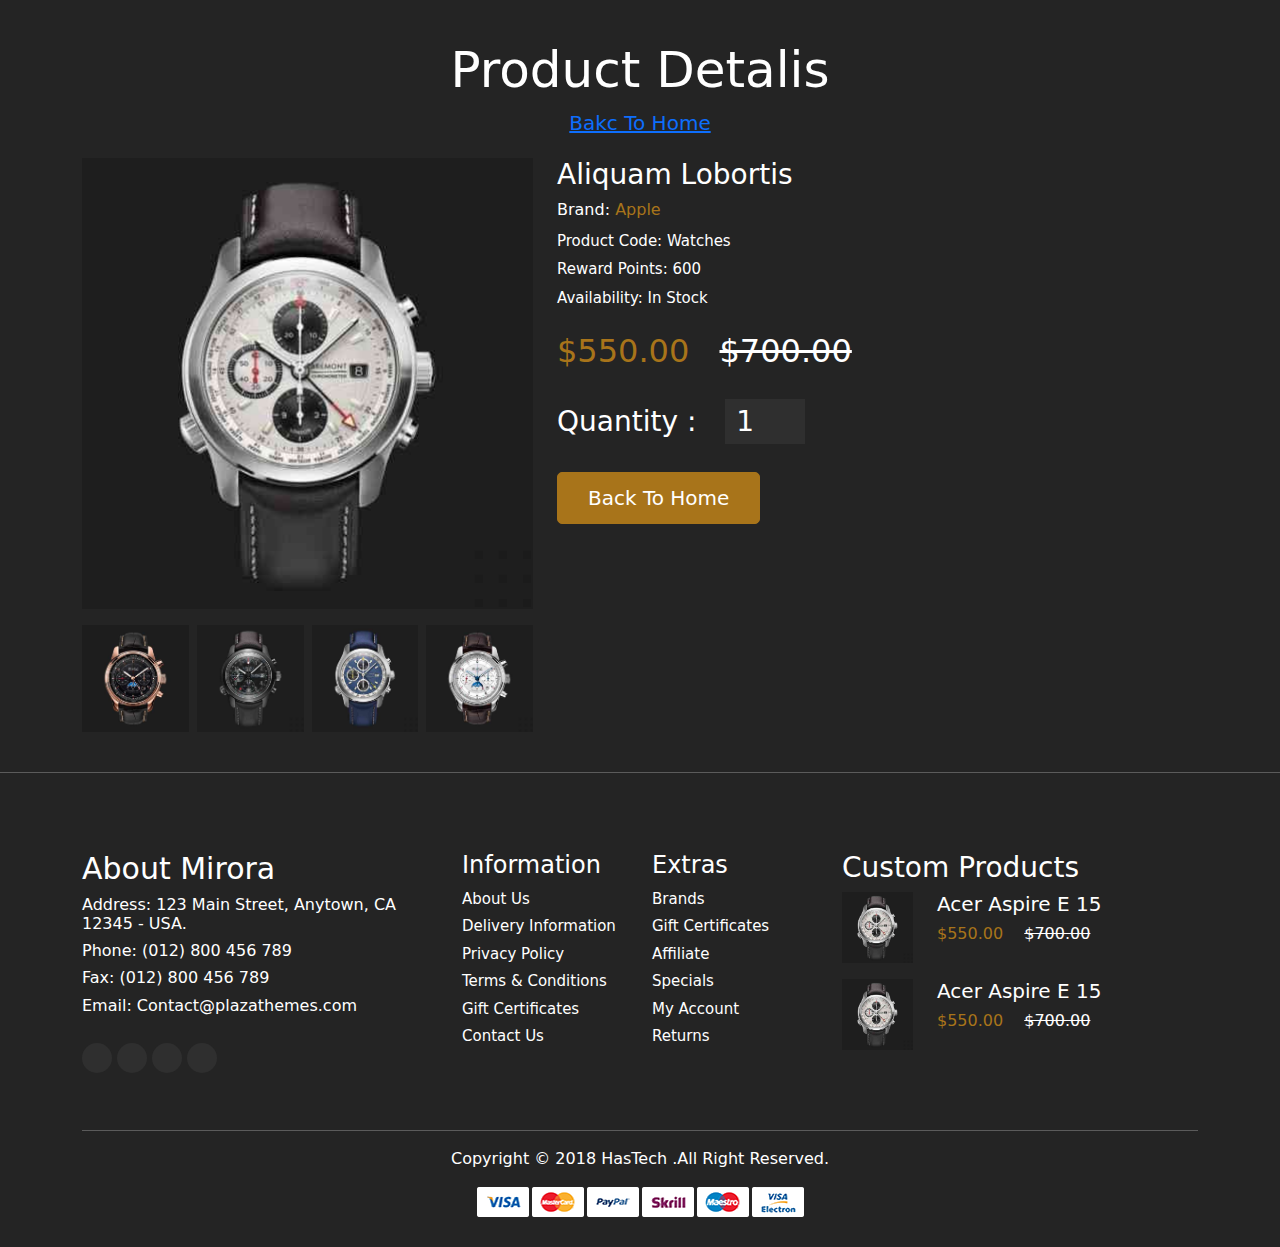
<file: detalce.html>
<!DOCTYPE html>
<html lang="en">
<head>
    <meta charset="UTF-8">
    <meta http-equiv="X-UA-Compatible" content="IE=edge">
    <meta name="viewport" content="width=device-width, initial-scale=1.0">
    <title>Detalce page</title>
     <!-- Font Awesome -->
     <link rel="stylesheet" href="https://pro.fontawesome.com/releases/v5.10.0/css/all.css"
     integrity="sha384-AYmEC3Yw5cVb3ZcuHtOA93w35dYTsvhLPVnYs9eStHfGJvOvKxVfELGroGkvsg+p" crossorigin="anonymous" />
    <!-- Bootstrap Css -->
    <link rel="stylesheet" href="./css/bootstrap.min.css">

  
    <!-- custom Css -->
    <link rel="stylesheet" href="./css/detalce.css">
    <link rel="stylesheet" href="./css/style.css">
</head>
<body>
   <section id="prodect_detalce">
       <div class="container">
        <div class="prodect_detalce_title">
            <h1>Product Detalis</h1>
            <a href="./index.html">Bakc To Home</a>
        </div>
        <div class="prodect_detalce_main_area">
            <div class="row">
                <div class="col-md-5 col-sm-12 col-12">
                    <div class="prodect_detalce_img">
                        <img src="./images/1.jpg" id="currentImage" alt="detalce-image" class="img-fluid">
                    </div>


                   
                       <div class="row gx-2 mt-3 images">
                           <div class="col-md-3 col-sm-3 col-3">
                               <img src="./images/2.jpg" alt="" class="img-fluid">
                           </div>
                           <div class="col-md-3 col-sm-3 col-3">
                            <img src="./images/3.jpg" alt="" class="img-fluid">
                        </div>
                        <div class="col-md-3 col-sm-3 col-3">
                            <img src="./images/4.jpg" alt="" class="img-fluid">
                        </div>
                        <div class="col-md-3 col-sm-3 col-3">
                            <img src="./images/5.jpg" alt="" class="img-fluid">
                        </div>
                       </div>
                        



                    </div> <!--prodect_detalce_img End-->
                <div class="col-md-7">
                    <div class="prodect_detalce_info">
                        <h3>Aliquam Lobortis</h3>
                        <div class="prodect_detalce_revews">
                                    <i class="fa fa-star theme-star ra"></i>
                                    <i class="fa fa-star theme-star ra"></i>
                                    <i class="fa fa-star theme-star ra"></i>
                                    <i class="fa fa-star theme-star ra"></i>
                                    <i class="fa fa-star theme-star ra_non"></i>
                        </div>
                        <h6>Brand: <span>Apple</span></h6>
                        <small>Product Code: Watches</small>
                        <small>Reward Points: 600</small>
                        <small>Availability: In Stock</small>
                        <h2>$550.00 <span class="old_price"> $700.00</span></h2>
                        <div class="prodect_quantaty">
                            <h3>Quantity : <input type="number" value="1"> </h3>
                        </div> <!--prodect quantary End-->
                      
                        <button id="btn">Back To Home</button>
                    </div> <!--prodect dealce info End-->
                </div> <!--col End-->
               
                </div> <!--col End-->
                </div>
            </div> <!--row End-->
        </div> <!--prodect_detalce_main_area End-->
        <br>
        <hr>
       </div> <!--container End-->


       
       <footer>
        <div class="footer_section mt-5">
            <div class="container">
                
                <div class="footer_text">
                    <div class="row">
                        <div class="col-md-4">
                            <div class="footer_text_content">
                                <h4>About Mirora</h4>
                                <h6>Address: 123 Main Street, Anytown,
                                    CA 12345 - USA.</h6>
                                <h6>Phone: (012) 800 456 789</h6>
                                <h6>Fax: (012) 800 456 789</h6>
                                <h6>Email: Contact@plazathemes.com</h6>
                                <div class="footer_social_icon">
                                    <a href="#"><i class="fab fa-twitter"></i></a>
                                    <a href="#"><i class="fab fa-google-plus-g"></i></a>
                                    <a href="#"><i class="fab fa-facebook-f"></i></a>
                                    <a href="#"><i class="fab fa-youtube"></i></a>
                                </div>
                            </div>
                        </div>
                        <!--col End-->
                        <div class="col-md-2">
                            <div class="footer_information">
                                <h4>Information</h4>
                                <small><a href="">About Us</a></small>
                                <small><a href="">Delivery Information</a></small>
                                <small><a href="">Privacy Policy</a></small>
                                <small><a href="">Terms & Conditions</a></small>
                                <small><a href="">Gift Certificates</a></small>
                                <small><a href="">Contact Us</a></small>
                            </div>
                        </div>
                        <!--col End-->
                        <div class="col-md-2">
                            <div class="footer_extres">
                                <h4>Extras</h4>
                                <small><a href="">Brands</a></small>
                                <small><a href="">Gift Certificates</a></small>
                                <small><a href="">Affiliate</a></small>
                                <small><a href="">Specials</a></small>
                                <small><a href="">My Account</a></small>
                                <small><a href="">Returns</a></small>
                            </div>
                        </div>
                        <!--col End-->
                        <div class="col-md-4">
                            <div class="custom_prodect">
                                <h3>Custom Products</h3>
                                <div class="row gy-3">
                                    <div class="col-12 col-sm-6 col-md-3">
                                        <img src="./images/1.jpg" class="img-fluid"
                                            alt="">

                                    </div>
                                    <div class="col-12 col-sm-6 col-md-7">
                                        <div class="text">
                                            <h5>Acer Aspire E 15</h5>
                                            <h6>$550.00 <span class="ms-3">$700.00</span></h6>
                                        </div>
                                    </div>

                                    <div class="col-12 col-sm-6 col-md-3">
                                        <img src="./images/1.jpg" class="img-fluid"
                                            alt="">

                                    </div>
                                    <div class="cll-12 col-sm-6 col-md-7">
                                        <div class="text">
                                            <h5>Acer Aspire E 15</h5>
                                            <h6>$550.00 <span class="ms-3">$700.00</span></h6>
                                        </div>
                                    </div>
                                </div>
                                <!--row End-->



                            </div>
                            <!---custom_prodect_text_img End-->

                        </div>

                    </div>
                    <!--col End-->
                </div>
                <!---row-->
            </div>
            <!--footer text-->

        </div>
        <!--container End-->
        <div class="container text-center">

            <div class="footer_end_prament">
                <hr>
                <p>Copyright © 2018 HasTech .All Right Reserved.</p>
                <img src="./images/payment.png" alt="" class="img-fluid">
            </div>
        </div>
        </div>
        <!---footer-->
    </footer>
   </section>

   
 <!-- image Glarry  -->
 <script src="./js/imgGlarry.js"></script>
</body>
</html>
</file>
<file: css/detalce.css>
*{
    margin: 0;
    padding: 0;
    box-sizing: border-box;
}

:root {
    --main_bg:#242424;
    --primary_color:#a8741a;
    --white:white;
    --secondary_color:#2f2f2f;
    --gray:gray;
}
body{
    background: var(--main_bg);
    color: var(--white);
}
.prodect_detalce_title h1 {
    font-size: 50px;
    font-weight: 400;
    text-align: center;
    padding: 40px 0px;
    padding-bottom: 0px;
}
.prodect_detalce_info h3 {
    font-weight: 400;
}
.prodect_detalce_revews .ra {
    color: var(--primary_color);
    font-size: 12px;
    padding: 10px 0px;
}
.prodect_detalce_revews .ra_non {
    font-size: 12px;
}
.prodect_detalce_info span {
    color: var(--primary_color);
}
.prodect_detalce_info small {
    display: block;
    font-size: 15px;
    font-weight: 500;
    padding: 3px 0px;
}
.prodect_detalce_info h2 {
    color: var(--primary_color);
    padding: 20px 0px;
}
.prodect_detalce_info .old_price {
    text-decoration: line-through;
    margin-left: 20px;
    color: var(--white);
}
.prodect_detalce_info button {
    background: var(--primary_color);
    padding: 10px 30px;
    color: var(--white);
    border: 1px solid var(--primary_color);
    font-size: 20px;
    border-radius: 5px;
}
.prodect_quantaty input {
    width: 80px;
    background: var(--secondary_color);
    padding: 5px 10px;
    border: 1px solid var(--secondary_color);
    margin-left: 20px;
    color: var(--white);
    margin-bottom: 20px;
    
}
.prodect_detalce_title a {
    display: block;
    text-align: center;
    padding-bottom: 20px;
    font-size: 20px;
}
.prodect_detalce_img img {
    width: 100%;
 
}






@media(max-width:280px){
    .prodect_detalce_title h1 {
        font-size: 20px;
        font-weight: 400;
        text-align: center;
        padding: 40px 0px;
        padding-bottom: 0px;
    }
    .prodect_detalce_title a {
        display: block;
        text-align: center;
        padding-bottom: 20px;
        font-size: 12px;
    }

}
</file>
<file: css/style.css>
*{
    margin: 0;
    padding: 0;
    box-sizing: border-box;
   
    
}

:root {
    --main_bg:#242424;
    --primary_color:#a8741a;
    --white:white;
    --secondary_color:#2f2f2f;
    --gray:gray;
}
body{
    background: var(--main_bg);
    color: var(--white);
}

/*===================================
             Top header section
 ====================================*/

#top_menu {
    padding: 10px 0px;
    border-bottom: 2px solid var(--secondary_color);
}
 .sociele_icon a {
    
     display: inline-block;
     width: 30px;
     height: 30px;
     border-radius: 50%;
     background: var(--secondary_color);
     line-height: 30px;
     text-align: center;
 }
 .sociele_icon a i {
     color: var(--gray);
     transition: .5s;
 }
 .sociele_icon a:hover i {
    color: var(--white);
    transform: rotate(360deg);
}
 .top_menu_text p {
     font-size: 12px;
     font-weight: 500;
 }
 .top_menu_text span {
    color: var(--primary_color);
 }
 .my_accound h6 {
     font-size: 12px;
     border-right: 2px solid var(--secondary_color);
     padding: 5px 15px;
     cursor: pointer;
 }
 .my_accound {
     position: relative;
     top: 150%;
 }  
 .languese h6 {
    font-size: 12px;
    border-left: 2px solid var(--secondary_color);
    border-right: 2px solid var(--secondary_color);
    padding: 5px 15px;
    cursor: pointer;
}
.languese {
    position: relative;
}
ul.dropdown_languge {
    position: absolute;
    top: 100%;
    right: 0;
    list-style-type: none;
    padding: 0;
    margin: 0;
    background: var(--secondary_color);
    width: 150px;
    display: none;
    z-index: 999999;
}
ul.dropdown_languge li a {
    display: block;
    color: var(--white);
    text-decoration: none;
    padding: 10px 15px;
}
ul.dropdown_languge li a:hover {
    background: var(--main_bg);
    color: var(--primary_color);
}
ul.dropdown_info {
    position: absolute;
    top: 100%;
    list-style-type: none;
    background: var(--secondary_color);
    width: 150px;
    padding: 0;
    margin: 0;
    display: none;
    z-index: 999999;
}
ul.dropdown_info li a {
    display: block;
   text-decoration: none;
   color: var(--white);
   margin-bottom: 5px;
   padding:10px 20px;
   transition: .5s ease-in;
}
ul.dropdown_info li a:hover{
    background-color: var(--main_bg);
    color: var(--primary_color);

}
.my_accound:hover ul.dropdown_info  {
    display: block;
}







/*===================================
             Top header logo
 ====================================*/

#brand_section {
    height: 100px;
    display: flex;
    justify-content: center;
    align-items: center;
 
}
 .search_ber {
    position: relative;
    margin-top: 10px;
   

 }
 .search_ber input {
    width: 80%;
    padding: 5px 60px;
    background: var(--secondary_color);
    border: 2px solid var(--primary_color);
    border-radius: 5px;
    color: var(--white);
    font-size: 16px;
    font-weight: bold;
    text-transform: uppercase;
    outline: none;
}
 .search_ber input:focus{
    border: 2px solid var(--primary_color);
 }
 .search_ber span {
     position: absolute;
     top: 50%;
     transform: translateY(-50%);
     left: 0px;
     background: var(--primary_color);
     padding: 5px 15px;
    

 }
 .search_ber .shopping {
    border: 1px solid var(--primary_color);
    padding: 10px;
    border-radius: 5px;
    cursor: pointer;

 }
 .search_ber .favarite {
    border: 1px solid var(--primary_color);
    padding: 10px;
    border-radius: 5px;
    cursor: pointer;

 }
 .card_img img {
     width: 80px;
     height: 80px;
 }
 .shopping {
     position: relative;
 }
.add_card {
    position: absolute;
    top: 100%;
    right: 0;
    display: none;
    z-index: 9999999999;
}

.all_card_content {
    display: grid;
    grid-template-columns:1fr 2fr 1fr;
    width: 350px;
    grid-gap: 10px;
   
}
.card_info h6 {
    font-size: 20px;
    
}
.card_info small {
    display: block;
    padding: 2px 0px;
    
}
.card_close i {
   transition: .5s;
}
.card_close i:hover {
    color: var(--primary_color);
}
.subtotal_price {
    color: var(--primary_color);
}
.subtotal_price p {
    padding-bottom: 0px !important;
}
.card_btn {
    border: 1px solid var(--primary_color);
    transition: .5s;
}
.card_btn:hover {
    background: var(--primary_color);
    color: var(--secondary_color);
    border: 1px solid var(--secondary_color);
}
.card-body {
    padding: 10px 10px;
}





/*===================================
             menu ber section
 ====================================*/




.custom_container {
    max-width: 800px;
    margin: 0px auto;
}

.cusont_nav .navbar {
    background: var(--main_bg) !important;
    border-bottom: 1px solid var(--secondary_color);
}
.navbar-nav .nav-item .nav-link {
    color: var(--white);
    font-size: 20px;
    padding: 0px 20px;
    margin: 10px 15px;
    transition: .5s;
}
.navbar-nav .nav-item .nav-link.active {
    color: var(--primary_color);
}
.navbar-nav .nav-item .nav-link:hover{
    color: var(--primary_color);
}
.Home_dropdown_main {
    position: relative;
}
.Home_dropdown {
    position: absolute;
    top: 100%;
    right: 0;
    margin: 0;
    padding: 0;
    list-style-type: none;
    background: var(--secondary_color);
    width: 130px;
    display: none;
    z-index: 9999999999;
    
}
.Home_dropdown li a {
    display: block;
    text-decoration: none;
    color: var(--white);
    padding: 10px 15px;
    transition: .5s;
}
.Home_dropdown li a:hover {
   color: var(--primary_color);
}
.Home_dropdown_main:hover .Home_dropdown{
    display: block;
    z-index: 9999999999;
}
.main_prodect_dropdown {
    position: relative;
   
}
.mega_menu {
    display: grid;
    grid-template-columns:1fr 1fr;
    position: absolute;
    top: 100%;
    
}
.prodect_dropdown {
    right: 0;
    margin: 0;
    padding: 0;
    list-style-type: none;
    background: var(--secondary_color);
    width: 200px;
    display: none;
    transition: .5s;
    
   
}
.prodect_dropdown li a {
    display: block;
    color: var(--white);
    text-decoration: none;
    transition: .5s;
    padding: 10px 15px;
   
  
}
.prodect_dropdown li a:hover{
   
    color: var(--primary_color);
}
.main_prodect_dropdown:hover .prodect_dropdown{
   display: block;
   z-index: 9999999999;
   
}



/*===================================
             Banner slider section
 ====================================*/

.carousel-item  {
    position: relative;
}
.carousel_text {
    position: absolute;
    top: 50%;
    transform: translateY(-50%);
    width:700px;
    margin-left: 150px;

}
.carousel_text small {
    color: var(--primary_color);
    font-size: 17px;
}
.carousel_text h1 {
    font-size:70px;
}
.carousel_text strong {
    color: var(--primary_color);
    font-size: 30px;
}
.carousel_text button {
    padding: 13px 25px;
    background: var(--main_bg);
    border: 2px solid var(--primary_color);
    color: var(--white);
    transition: .5s;
    margin-top: 5px;

}
.carousel_text button:hover {
    padding: 13px 25px;
    background: var(--primary_color);
    border: 2px solid var(--main_bg);
    color: var(--white);
    
}
.carousel-indicators [data-bs-target] {
    width: 10px;
    height: 10px;
    border-top: 0px;
    border-bottom: 0px;
    border-radius: 50%;
    transition: .5s;
}
.carousel-item img {
    max-width: 100%;
    height: 600px;
    z-index: -9999999999;
}

.carousel-indicators .active {
    background: var(--primary_color);
    transform: scale(1.5)
}
.carousel-control-next, .carousel-control-prev {
    width: 10%;
    opacity: 1; 
}
.prev_icon ,
.next_icon{
    width: 60px;
    height: 60px;
    background: var(--secondary_color);
    border-radius: 50%;
    display: flex;
    justify-content: center;
    align-items: center;
}
.prev_icon:hover ,
.next_icon:hover{
  
    background: var(--primary_color);
 
}
.prev_icon i ,
.next_icon i{
    font-size: 30px;
}


/*===================================
            Prodect header section
 ====================================*/



 .prodect_header {
     margin-top: 100px;
 }
 .prodect_top_image {
     position: relative;
 }
 .overfolw_img {
     overflow: hidden;
 }
 .prodect_top_image img {
     cursor: pointer;
     transition: .5s;
 }
 .prodect_top_image img:hover{
     transform: scale(1.1);
 }
 .prodect_image_text {
     position: absolute;
     bottom: 10px;
     left: 50px;
     transition: .5s ease-in-out;
 }
 .prodect_top_image:hover .prodect_image_text{
    bottom: 30px;
 }

 .prodect_image_text small {
     font-size: 16px;
 }
 .prodect_image_text h4 {
     color: var(--primary_color);
     font-size: 27px;
 }




 
/*===================================
           Best Seler Pordet section
 ====================================*/


 .best_seller_prodect{
    margin-top: 70px;
 }
 .best_seller_prodect h1 {
     font-size: 40px;
     font-weight: 400;
     padding: 0px 20px;
     
 }
 .best_seler_prodect_title {
    display: inline-block;
    position: relative;
    
 }
 .best_seler_prodect_title::after{
     content: "";
     position: absolute;
     top: 50%;
     left: 100%;
     width: 100%;
     height: 3px;
     background: var(--secondary_color);
     transform: translateY(-50%);

 }
 .best_seler_prodect_title::before{
    content: "";
    position: absolute;
    top: 50%;
    right: 100%;
    width: 100%;
    height: 3px;
    background: var(--secondary_color);
    transform: translateY(-50%);

}

.single_image img {
    width: 100%;
    cursor: pointer;
   
}
.single_image {
    position: relative;
    overflow: hidden;
}
.prodect_action {
   
    position: absolute;
    height: 100%;
    width: 0px;
    top: 0;
    right: 0px;
    display: flex;
    flex-direction: column;
    align-items: center;
    justify-content: center;
    background: var(--primary_color);
   
    transition: .5s;
    
   
}
.single_image:hover .prodect_action {
    width: 70px;
    opacity: 1;
}
.prodect_action i {
    font-size: 30px;
    color: var(--white);
    padding: 10px 0px;
    cursor: pointer;
    transform: translateX(100%);
    transition: .5s;
}
.prodect_action i:hover {
    color: var(--secondary_color);
}
.single_image:hover .prodect_action i {
    transform: translateX(0);
}
.second_img {
    position: absolute;
    top: 0;
    left: 0;
    transition: .5s;
    opacity: 0;
}
.single_image:hover .second_img{
    opacity: 1;
}
.single_prodect {
    text-align: center;
}
.single_prodect small {
    color: var(--gray);
    
}
.single_prodect h4 {
    font-size: 20px;
    font-weight: 400;
}
.single_prodect h3 {
    font-size: 17px;
    color: var(--primary_color);
}
.single_prodect .price_old {
  text-decoration: line-through;
  color: var(--gray);
  margin-left: 10px;
}
.rating .ra {
    color: var(--primary_color);
}
.slick-slide {

    padding: 0px 10px;
}
.slick-next::before {
 content: "Prev";
 
    
} 
.slick-prev:before {
   content: "Next";
}

/*===================================
             our Blog section
 ====================================*/



.our_blog_image img {
    cursor: pointer;
}
 .blog_text a {
     color: var(--primary_color);
     text-decoration: none;
     text-align: right;

 }
 .blog_text h3 {
     font-size: 25px;
     font-weight: 400;
   
 }
 .blog_text p {
     margin-top: 20px;
 }
 .blog_text a.read_more {
     text-decoration: none;
     color: var(--primary_color);
     font-weight: 500;
     padding: 10px 0px;
 }
 .input_subscript {
     display: flex;
     justify-content: center;
     align-items: center;
     margin-top: 50px;
 }

 .input_subscript input {
     width: 400px;
     padding: 7px 5px;
     background: var(--main_bg);
     border: 2px solid var(--primary_color);
     border-radius: 2px;
     outline: none;
     color: var(--white);
 }
 .input_subscript button {
     background: var(--primary_color);
     padding: 7px 15px;
     border: 2px solid var(--primary_color);
     border-radius: 2px;
     
    
     color: var(--white);
     
 }
 .suv_text h4{
     margin-top: 100px;
 }
 /*===================================
             footer section
 ====================================*/


 .footer_img {
     margin-top: 100px;
 }
 .footer_img img {
     height: 300px;
 }
 .footer_first_img {
     position: relative;
 }
 .footer_img_text {
     position: absolute;
     top: 50%;
     left: 40%;
     transform: translate(-50%,-40%);
 }
 .footer_img_text h1 {
     color: var(--primary_color);
     font-size: 35px;
     font-weight: 400;
 }
 .footer_img_text small {
    font-size: 20px;
   
}
.footer_img_text a {
     color: var(--primary_color);
     font-size: 15px;
     display: block;
     margin-top: 20px;
    
     
 }
 .footer_text_content {
     margin-top: 30px;
 }
 .footer_text_content h4 {
     font-size: 30px;
     font-weight: 400;
 }
 
 .footer_social_icon a{
     display: inline-block;
     background: var(--secondary_color);
     color: var(--gray);
     width: 30px;
     height: 30px;
     border-radius: 50%;
     text-align: center;
     line-height: 30px;
     margin-top: 20px;

 }

 .footer_social_icon a:hover {
     color: var(--white);
 }
 .footer_information {
     margin-top: 30px;
 }
.footer_information small a{
    display: block;
    color: var(--white);
    font-size: 15px;
    text-decoration: none;
    margin-top: 5px;
    transition: .5s ease-in-out;
   
    
}
.footer_information small a:hover {
    transform: translateX(10px);
    color: var(--primary_color);
}
.footer_extres {
    margin-top: 30px;
}
.footer_extres small a{
    display: block;
    color: var(--white);
    font-size: 15px;
    text-decoration: none;
    margin-top: 5px;
    transition: .5s ease-in-out;
}
.footer_extres small a:hover {
    transform: translateX(10px);
    color: var(--primary_color);
}
.custom_prodect {
    margin-top: 30px;
}
.text h6 {
    color: var(--primary_color);
}
.text span {
    text-decoration: line-through;
    color: var(--white);
}
.footer_end_prament {
    margin-top: 50px;
    margin-bottom: 30px;
}



/*================================================= 
                    Responsive
=====================================================  */


/* Responsive For Mobile */


@media(max-width:420px){
    .logo {
        text-align: center;
        margin-top: 30px;
    }
    .cusont_nav .navbar {
        background: var(--main_bg) !important;
        border-bottom: 1px solid var(--secondary_color);
        margin-top: 40px;
    }
    .logo {
        text-align: center;
        margin-top: 30px;
    }
    .search_ber input {
        width: 66%;
        padding: 5px 60px;
        background: var(--secondary_color);
        border: 2px solid var(--primary_color);
        border-radius: 5px;
        color: var(--white);
        font-size: 16px;
        font-weight: bold;
        text-transform: uppercase;
        outline: none;
    }
    .carousel-item img {
        height: 300px;
        z-index: -9999999999;
    }
    .prev_icon, .next_icon {
        width: 40px;
        height: 40px;
        background: var(--secondary_color);
        border-radius: 50%;
        display: flex;
        justify-content: center;
        align-items: center;
    }
    .prev_icon i, .next_icon i {
        font-size: 15px;
    }
    .carousel-control-next, .carousel-control-prev {
        width: 20%;
        opacity: 1;
    }
}

@media(max-width:312px){
    .logo {
        text-align: center;
        margin-top: 60px;
    }
    .cusont_nav .navbar {
        background: var(--main_bg) !important;
        border-bottom: 1px solid var(--secondary_color);
        margin-top: 50px;
    }
    .search_ber input {
        width: 100%;
        padding: 5px 60px;
        background: var(--secondary_color);
        border: 2px solid var(--primary_color);
        border-radius: 5px;
        color: var(--white);
        font-size: 16px;
        font-weight: bold;
        text-transform: uppercase;
        outline: none;
    }
    .search_ber span {
        position: absolute;
        top: 26%;
        transform: translateY(-50%);
        left: 0px;
        background: var(--primary_color);
        padding: 5px 15px;
    }
    .carousel-item img {
        height: 264px;
        z-index: -9999999999;
    }
    .cusont_nav .navbar {
        background: var(--main_bg) !important;
        border-bottom: 1px solid var(--secondary_color);
        margin-top: 60px;
    }
}
@media(max-width:370px){
    .logo {
        text-align: center;
        margin-top: 60px;
    }
    .cusont_nav .navbar {
        background: var(--main_bg) !important;
        border-bottom: 1px solid var(--secondary_color);
        margin-top: 50px;
    }
    .search_ber input {
        width: 60%;
        padding: 5px 60px;
        background: var(--secondary_color);
        border: 2px solid var(--primary_color);
        border-radius: 5px;
        color: var(--white);
        font-size: 16px;
        font-weight: bold;
        text-transform: uppercase;
        outline: none;
    }
    .carousel-item img {
        height: 264px;
        z-index: -9999999999;
    }
   
}
@media(max-width:280px){
    .logo {
        margin-top: 70px;
        display: block;
        text-align: center;
    }
    .cusont_nav .navbar {
        background: var(--main_bg) !important;
        border-bottom: 1px solid var(--secondary_color);
        margin-top: 70px;
    }
    .search_ber input {
        width: 100%;
        padding: 5px 60px;
        background: var(--secondary_color);
        border: 2px solid var(--primary_color);
        border-radius: 5px;
        color: var(--white);
        font-size: 16px;
        font-weight: bold;
        text-transform: uppercase;
        outline: none;
    }
    .search_ber span {
    position: absolute;
    top: 26%;
    transform: translateY(-50%);
    left: 0px;
    background: var(--primary_color);
    padding: 5px 15px;
}
.carousel-item img {
    height: 250px;
    z-index: -9999999999;
}
.prev_icon, .next_icon {
    width: 40px;
    height: 40px;
    background: var(--secondary_color);
    border-radius: 50%;
    display: flex;
    justify-content: center;
    align-items: center;
}
.prev_icon i, .next_icon i {
    font-size: 15px;
}
.carousel-control-next, .carousel-control-prev {
    width: 20%;
    opacity: 1;
}
.prodect_image_text h4 {
    color: var(--primary_color);
    font-size: 19px;
}
.prodect_image_text small {
    font-size: 12px;
}
.best_seller_prodect h1 {
    font-size: 20px;
    font-weight: 400;
    padding: 0px 10px;
}
.best_seler_prodect_title::after {
    content: "";
    position: absolute;
    top: 50%;
    left: 100%;
    width: 15%;
    height: 2px;
    background: var(--primary_color);
    transform: translateY(-50%);
}
.best_seler_prodect_title::before {
    content: "";
    position: absolute;
    top: 50%;
    right: 100%;
    width: 15%;
    height: 2px;
    background: var(--primary_color);
    transform: translateY(-50%);
}
.custom_container {
    padding: 0px 5px;
}
.custom_container h4 {
    font-size: 17px;
}
.custom_container p {
    font-size: 10px;
}
.input_subscript input {
    width: 170px;
    padding: 7px 5px;
    background: var(--main_bg);
    border: 2px solid var(--primary_color);
    border-radius: 2px;
    outline: none;
    color: var(--white);
}
.input_subscript button {
    background: var(--primary_color);
    padding: 7px 1px;
    border: 2px solid var(--primary_color);
    border-radius: 2px;
    color: var(--white);
}
.footer_img_text h1 {
    color: var(--primary_color);
    font-size: 18px;
    font-weight: 400;
}
.footer_img_text small {
    font-size: 12px;
}
.footer_img_text a {
    color: var(--primary_color);
    font-size: 15px;
    display: block;
    margin-top: 0px;
}
.footer_text_content h6 {
    font-size: 15px;
}
}


/* 
@media(max-width:576px){
    .logo{
        display: block;
        text-align: center;
        margin-top: 70px;
       
    }
    .top_menu_text p {
        font-size: 12px;
        font-weight: 500;
        margin: 0;
    }
    .cusont_nav {
        margin-top: 67px;
    }
    .search_ber input {
        width: 75%;
        padding: 5px 60px;
        background: var(--secondary_color);
        border: 2px solid var(--primary_color);
        border-radius: 5px;
        color: var(--white);
        font-size: 16px;
        font-weight: bold;
        text-transform: uppercase;
        outline: none;
        margin-top: 10px;
    }
    .search_ber span {
        position: absolute;
        top: 62%;
        transform: translateY(-50%);
        left: 0px;
        background: var(--primary_color);
        padding: 5px 15px;
    }
    .Home_dropdown {
        position: absolute;
        top: 100%;
        left: 0;
        margin: 0;
        padding: 0;
        list-style-type: none;
        background: var(--secondary_color);
        width: 130px;
        display: none;
        z-index: 9999999999;
    }
    .carousel-item img {
        height: 250px;
      
    }
    .our_blog_image img{
       max-width: 100%;
    }
} */
</file>
